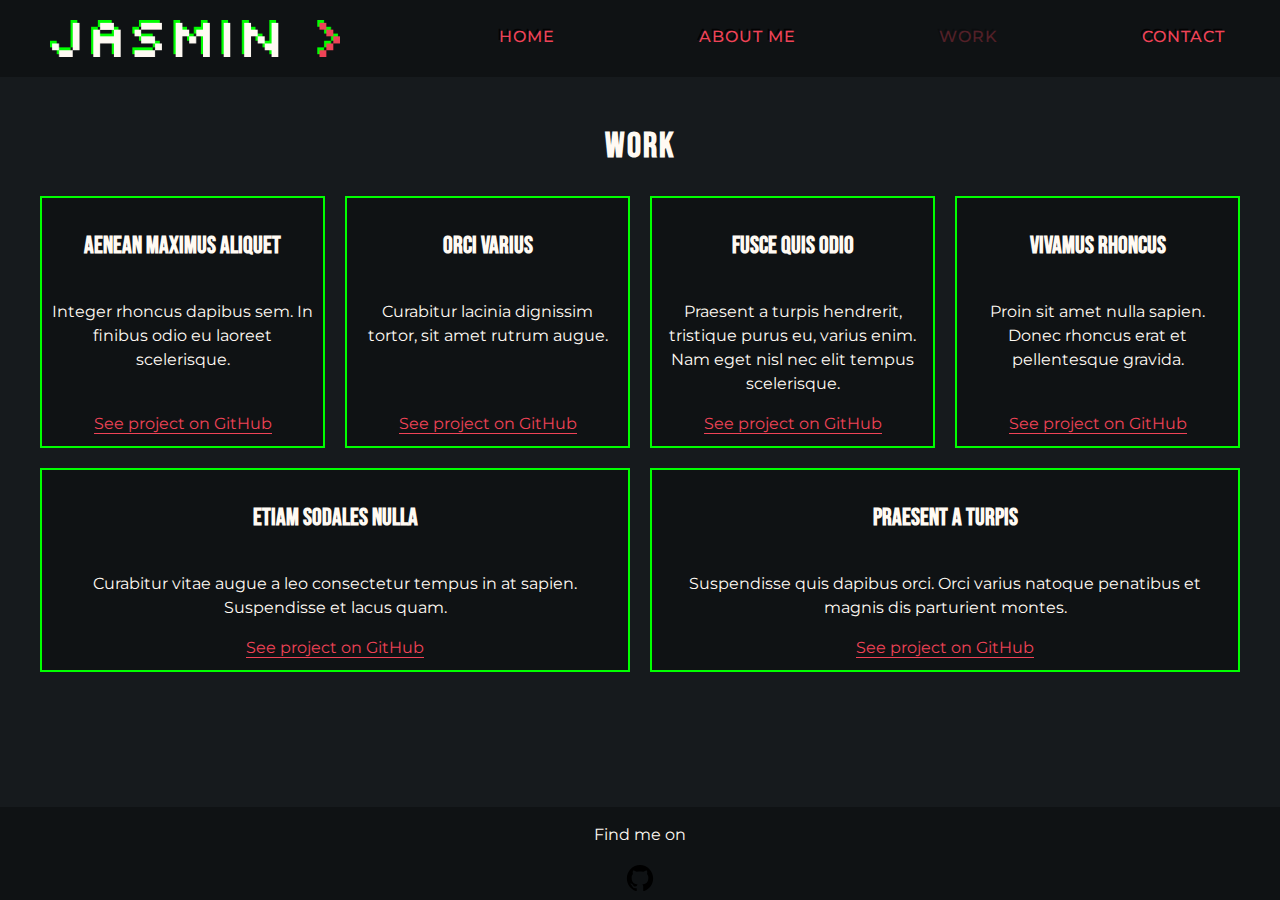
<file: project.html>
<!DOCTYPE html>
<html lang="en">
    <head>
        <meta charset="UTF-8">
        <meta name="viewport" content="width=device-width, initial-scale=1.0">
        <meta name="description" content="Jasmin's Portfolio Webpage, that showcases my work and progress during my CareerFoundry Course">
        <title>Jasmin's Portfolio - Projects</title>
        <link rel="shortcut icon" href="img/favicon.png">
        <link rel="'stylesheet" type="text/css" href="https://cdnjs.cloudflare.com/ajax/libs/normalize/8.0.1/normalize.min.css">
        <link rel="preconnect" href="https://fonts.googleapis.com">
        <link rel="preconnect" href="https://fonts.gstatic.com" crossorigin>
        <link href="https://fonts.googleapis.com/css2?family=Bebas+Neue&amp;family=Montserrat:ital,wght@0,100..900;1,100..900&amp;display=swap" rel="stylesheet">
        <link rel="stylesheet" type="text/css" href="css/style.production.css">
    </head>
    <body>
        <header class="page-header">
            <div class="container">
                <img src="img/jasmin_logo.png" alt="Personal Logo of Jasmin. A text logo of the name." class="logo page-header__item">
                <nav class="main-navigation page-header__item">
                    <ul role="menubar" class="navigation-list">
                        <li role="presentation">
                            <a href="./index.html" role="menuitem" class="navigation-list__item">Home</a>
                        </li>
                        <li role="presentation">
                            <a href="./about.html" role="menuitem" class="navigation-list__item">About me</a>
                        </li>
                        <li role="presentation">
                            <a href="./projects.html" role="menuitem" class="navigation-list__item navigation-list__item--active">Work</a>
                        </li>
                        <li role="presentation">
                            <a href="./contact.html" role="menuitem" class="navigation-list__item">Contact</a>
                        </li>
                    </ul>
                </nav>
            </div>
        </header>
        <main class="work-page">
            <div class="container">
                <h1>Work</h1>
                <div class="work-list">
                    <div class="work-list__item">
                        <h2>Aenean maximus aliquet</h2>
                        <p>Integer rhoncus dapibus sem. In finibus odio eu laoreet scelerisque.</p>
                        <div>
                            <a href="https://github.com/JasDevelops" target="_blank" rel="noreferrer">See project on GitHub</a>
                        </div>
                    </div>
                    <div class="work-list__item">
                        <h2>Orci varius</h2>
                        <p>Curabitur lacinia dignissim tortor, sit amet rutrum augue.</p>
                        <div>
                            <a href="https://github.com/JasDevelops" target="_blank" rel="noreferrer">See project on GitHub</a>
                        </div>
                    </div>
                    <div class="work-list__item">
                        <h2>Fusce quis odio</h2>
                        <p>Praesent a turpis hendrerit, tristique purus eu, varius enim. Nam eget nisl nec elit tempus scelerisque.</p>
                        <div>
                            <a href="https://github.com/JasDevelops" target="_blank" rel="noreferrer">See project on GitHub</a>
                        </div>
                    </div>
                    <div class="work-list__item">
                        <h2>Vivamus rhoncus</h2>
                        <p>Proin sit amet nulla sapien. Donec rhoncus erat et pellentesque gravida.</p>
                        <div>
                            <a href="https://github.com/JasDevelops" target="_blank" rel="noreferrer">See project on GitHub</a>
                        </div>
                    </div>
                    <div class="work-list__item">
                        <h2>Etiam sodales nulla</h2>
                        <p>Curabitur vitae augue a leo consectetur tempus in at sapien. Suspendisse et lacus quam.</p>
                        <div>
                            <a href="https://github.com/JasDevelops" target="_blank" rel="noreferrer">See project on GitHub</a>
                        </div>
                    </div>
                    <div class="work-list__item">
                        <h2>Praesent a turpis</h2>
                        <p>Suspendisse quis dapibus orci. Orci varius natoque penatibus et magnis dis parturient montes.</p>
                        <div>
                            <a href="https://github.com/JasDevelops" target="_blank" rel="noreferrer">See project on GitHub</a>
                        </div>
                    </div>
                </div>
            </div>
        </main>
        <footer class="page-footer">
            <div class="container">
                <p>Find me on</p>
                <div class="social-media">
                    <a href="https://github.com/JasDevelops" target="_blank" rel="noreferrer">
                        <img src="img/github.svg" alt="Github icon">
                    </a>
                </div>
            </div>
        </footer>
    </body>
</html>
</file>
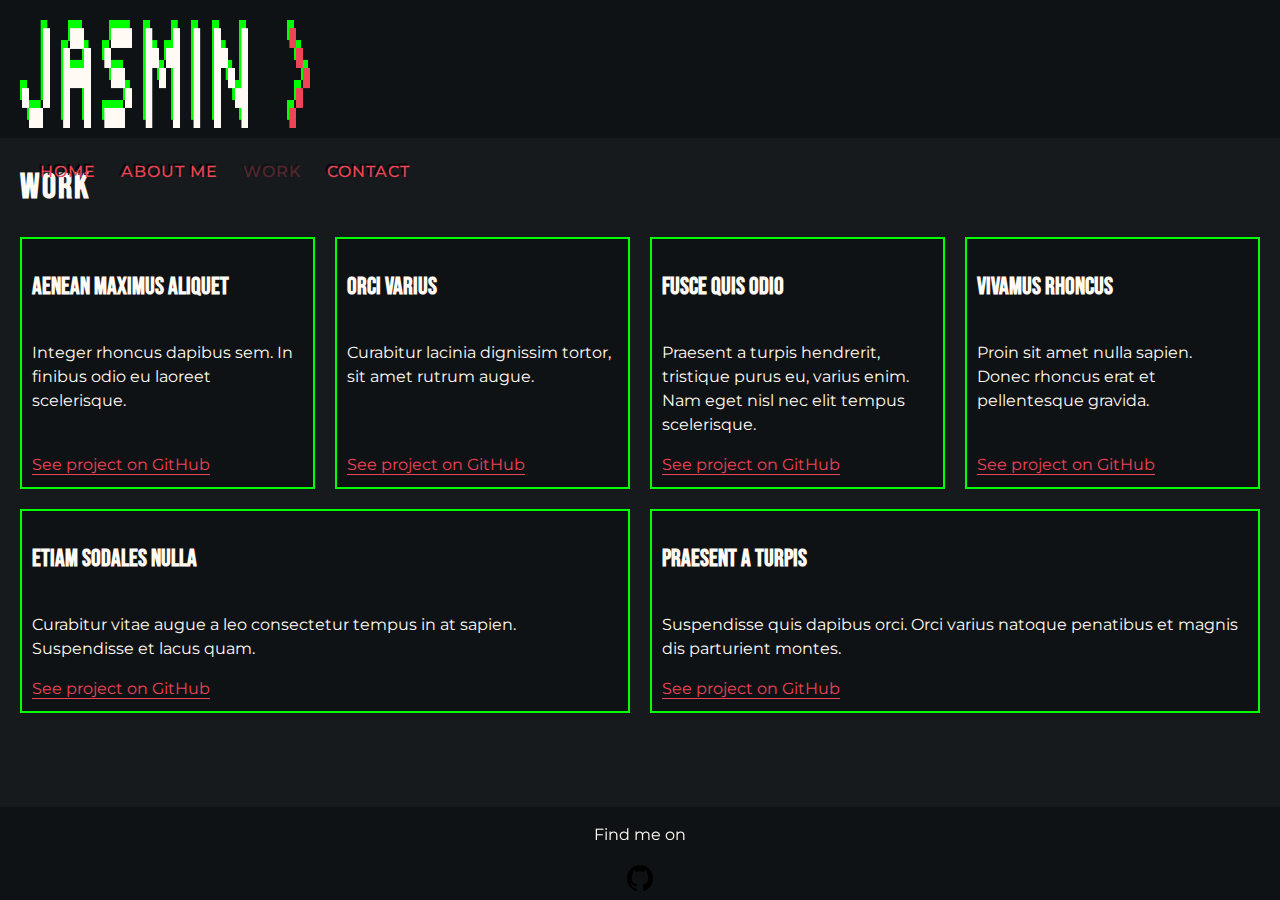
<file: work.html>
<!DOCTYPE html>
<html lang="en">
    <head>
        <meta charset="UTF-8">
        <meta name="viewport" content="width=device-width, initial-scale=1.0">
        <meta name="description" content="Jasmin's Portfolio Webpage, that showcases my work and progress during my CareerFoundry Course">
        <title>Jasmin's Portfolio - Work</title>
        <link rel="shortcut icon" href="img/favicon.png">
        <link rel="'stylesheet" type="text/css" href="https://cdnjs.cloudflare.com/ajax/libs/normalize/8.0.1/normalize.min.css">
        <link rel="preconnect" href="https://fonts.googleapis.com">
        <link rel="preconnect" href="https://fonts.gstatic.com" crossorigin>
        <link href="https://fonts.googleapis.com/css2?family=Bebas+Neue&amp;family=Montserrat:ital,wght@0,100..900;1,100..900&amp;display=swap" rel="stylesheet">
        <link rel="stylesheet" type="text/css" href="css/style.css">
    </head>
    <body>
        <header class="page-header">
            <div class="container">
                <img src="img/jasmin_logo.png" alt="Personal Logo of Jasmin. A text logo of the name." class="logo page-header__item">
                <nav class="main-navigation page-header__item">
                    <ul role="menubar" class="navigation-list">
                        <li role="presentation">
                            <a href="./index.html" role="menuitem" class="navigation-list__item">Home</a>
                        </li>
                        <li role="presentation">
                            <a href="./about.html" role="menuitem" class="navigation-list__item">About me</a>
                        </li>
                        <li role="presentation">
                            <a href="./work.html" role="menuitem" class="navigation-list__item navigation-list__item--active">Work</a>
                        </li>
                        <li role="presentation">
                            <a href="./contact.html" role="menuitem" class="navigation-list__item">Contact</a>
                        </li>
                    </ul>
                </nav>
            </div>
        </header>
        <main class="work-page">
            <div class="container">
                <h1>Work</h1>
                <div class="work-list">
                    <div class="work-list__item">
                        <h2>Aenean maximus aliquet</h2>
                        <p>Integer rhoncus dapibus sem. In finibus odio eu laoreet scelerisque.</p>
                        <div>
                            <a href="https://github.com/JasDevelops" target="_blank" rel="noreferrer">See project on GitHub</a>
                        </div>
                    </div>
                    <div class="work-list__item">
                        <h2>Orci varius</h2>
                        <p>Curabitur lacinia dignissim tortor, sit amet rutrum augue.</p>
                        <div>
                            <a href="https://github.com/JasDevelops" target="_blank" rel="noreferrer">See project on GitHub</a>
                        </div>
                    </div>
                    <div class="work-list__item">
                        <h2>Fusce quis odio</h2>
                        <p>Praesent a turpis hendrerit, tristique purus eu, varius enim. Nam eget nisl nec elit tempus scelerisque.</p>
                        <div>
                            <a href="https://github.com/JasDevelops" target="_blank" rel="noreferrer">See project on GitHub</a>
                        </div>
                    </div>
                    <div class="work-list__item">
                        <h2>Vivamus rhoncus</h2>
                        <p>Proin sit amet nulla sapien. Donec rhoncus erat et pellentesque gravida.</p>
                        <div>
                            <a href="https://github.com/JasDevelops" target="_blank" rel="noreferrer">See project on GitHub</a>
                        </div>
                    </div>
                    <div class="work-list__item">
                        <h2>Etiam sodales nulla</h2>
                        <p>Curabitur vitae augue a leo consectetur tempus in at sapien. Suspendisse et lacus quam.</p>
                        <div>
                            <a href="https://github.com/JasDevelops" target="_blank" rel="noreferrer">See project on GitHub</a>
                        </div>
                    </div>
                    <div class="work-list__item">
                        <h2>Praesent a turpis</h2>
                        <p>Suspendisse quis dapibus orci. Orci varius natoque penatibus et magnis dis parturient montes.</p>
                        <div>
                            <a href="https://github.com/JasDevelops" target="_blank" rel="noreferrer">See project on GitHub</a>
                        </div>
                    </div>
                </div>
            </div>
        </main>
        <footer class="page-footer">
            <div class="container">
                <p>Find me on</p>
                <div class="social-media">
                    <a href="https://github.com/JasDevelops" target="_blank" rel="noreferrer">
                        <img src="img/github.svg" alt="Github icon">
                    </a>
                </div>
            </div>
        </footer>
    </body>
</html>
</file>
<file: css/style.production.css>
* {
	box-sizing: border-box;
}

body {
	background-color: #161a1d;
	color: #fffaf3;
	font-family: "Montserrat", serif;
	font-weight: 400;
	font-size: 16px;
	line-height: 1.5;
	margin: 0;
	display: flex;
	flex-direction: column;
	min-height: 100vh;
}
.container {
	text-align:center;
	max-width:1200px;
	margin: 0 auto;
}
main {
	margin: 20px;
	flex:1;
}

h1 {
	font-family: "Bebas Neue", serif;
	font-size: 35px;
	font-weight: 700;
	letter-spacing: 2px;
}

h2 {
	font-family: "Bebas Neue", serif;
	font-size: 24px;
}

a {
	color: #ef4357;
	border-bottom: 1px solid;
	text-decoration: none;
	transition: opacity 0.3s ease, color 0.4s ease-in;
}

a:hover,
a:focus {
	border-bottom: none;
}

a:visited {
	opacity: 0.8;
}

a:active {
	opacity: 0.7;
	color: #0f0;
}

button{
	background-color: #ef4357;
	color: #161a1d;
	font-family: "Bebas Neue", serif;
	display: inline-block;
	font-size: 16px;
	letter-spacing: 1px;
	line-height: 1;
	text-decoration: none;
	padding: 10px;
	border-radius: 5px;
	text-transform: uppercase;
	border: 2px solid #161a1d;
	margin: 20px 0;
	box-shadow: 4px 6px rgba(0, 0, 0, 0.8);
	transition: opacity 0.2s ease-in, box-shadow 0.3s ease;
}

.button__link{
	background-color: #ef4357;
	color: #161a1d;
	font-family: "Bebas Neue", serif;
	display: inline-block;
	font-size: 16px;
	letter-spacing: 1px;
	line-height: 1;
	text-decoration: none;
	padding: 10px;
	border-radius: 5px;
	text-transform: uppercase;
	border: 2px solid #161a1d;
	margin: 20px 0;
	box-shadow: 4px 6px rgba(0, 0, 0, 0.8);
	transition: opacity 0.2s ease-in, box-shadow 0.3s ease;
}
.button__link{
	background-color: #0f0;
	display: inline-block;
	text-align: center;
}

.button__link a{
	color: #161a1d;
	border-bottom: none;
}

button:hover {
	cursor: pointer;
	opacity: 0.8;
	box-shadow: 3px 5px rgba(0, 0, 0, 0.8);
}

button:focus {
	cursor: pointer;
	opacity: 0.8;
	box-shadow: 3px 5px rgba(0, 0, 0, 0.8);
}

.button__link:hover {
	cursor: pointer;
	opacity: 0.8;
	box-shadow: 3px 5px rgba(0, 0, 0, 0.8);
}

.button__link:focus {
	cursor: pointer;
	opacity: 0.8;
	box-shadow: 3px 5px rgba(0, 0, 0, 0.8);
}

button:active,
.button__link:active {
	box-shadow: none;
}

/* HEADER */

.page-header{
	width: 100%;
	max-width: 100%;
	padding: 10px;
	background-color: rgba(0, 0, 0, 0.3);
}
.page-header .container {
	display: flex;
	flex-wrap: wrap;
}
.page-header__item {
	flex: 0 1 100px;
	padding: 5px;
	margin: 5px;
}

.logo {
	max-width: 300px;
	height: auto;
	width: 100%;
	flex-basis: 300px;
}

.main-navigation {
	flex-grow: 1;
	text-align: right;
}

.navigation-list {
	list-style-type: none;
	display: flex;
	padding: 0;
	margin: 0;
}

.navigation-list li {
	margin-left: 15px;
	flex-grow: 1;
}

.navigation-list li a {
	text-transform: uppercase;
	font-weight: 500;
	text-shadow: -2px -2px rgba(0, 0, 0, 0.8);
	letter-spacing: 1px;
	padding: 5px;
	position: relative;
	transition: transform 0.3s ease-in-out, opacity 0.2s ease;
	border: none;
	display: inline-block;
}

.navigation-list li a:hover,
.navigation-list li a:focus {
	animation: pulsate 1s ease infinite;
}

.navigation-list__item--active {
	opacity: 0.3;
}

/* HOMEPAGE */

.profile {
	max-width: 700px;
	margin: 20px auto;
	display: flex;
	flex-wrap: wrap;
}

.profile__portrait {
	flex: 1 0 calc(50% - 20px );
	align-items: center;
}

.profile__text {
	flex: 1 0 calc(50% - 20px );
	align-items: center;
}

.profile__button {
	flex: 1 0 calc(50% - 20px );
	align-items: center;
}

.profile__portrait svg{
	width: 100%;
	height: auto;
	max-width: 200px;
}
.avatar-bg {
	animation:  2s blink-on infinite alternate ease-in-out ;
	transform-origin: center; 
}
.avatar-cheek_ri,
.avatar-cheek_le {
	animation: 1s mini-pulsate infinite alternate ease-in-out;
}
.profile__text {
	text-align: center;
	padding: 0 30px;
}

.profile__button {
	flex-basis: 100%;
	flex-grow: 0;
	flex-shrink: 0;
	margin-top: 50px;
}
/* ABOUT */

.about-page ul {
	padding: 0;
}

.about-page li {
	list-style: none;
}

.frankfurt-illustration {
	max-width: 100%;
	height: auto;
	margin: 50px auto 0;
}

.ffm__windows-1 {
	animation: 2s windows-on-off infinite alternate linear;
}

.ffm__light-bridge {
	stroke: #ff0;
 /* Initial stroke color */
	stroke-width: 1;
 /* Initial stroke thickness */
	filter: drop-shadow(0 0 5px #ff0);
 /* Initial shadow for glow */
	animation: 5s lights-glow infinite alternate ease-in-out;
}

.ffm__light-skyscraper {
	animation: 1.3s lights-blink infinite alternate ease-in-out;
}

.ffm__text {
	animation: 2s move-in alternate linear;
}
/* WORK */

/* start grid fallback */
.work-list__item {
	display: inline-block;
	width: 25%;
}
/* end grid fallback */
@supports (display: grid) {
	.work-list {
		display: grid;
		grid-template-columns: 1fr 1fr 1fr 1fr;
		grid-gap: 20px;
	}

	.work-list__item {
		background-color: rgba(0, 0, 0, 0.3);
		border: 2px solid #0f0;
		margin: 0;
		padding: 10px;
		width: auto;
		height: auto;
		display: flex;
		flex-direction: column;
	}

	.work-list__item div {
		margin-top: auto;
	}
}

.work-list__item:nth-child(5),
.work-list__item:nth-child(6) {
	grid-column-start: span 2;
}

/*CONTACT*/
form {
	max-width: 500px;
	width: 100%;
	margin: 0 auto;
}

label {
	opacity: 0.2;
	text-transform: uppercase;
	font-size: 12px;
}

.contact-links span {
	opacity: 0.2;
	text-transform: uppercase;
	font-size: 12px;
}

textarea {
	max-width: 100%;
	width:100%;
}

label[for="contact_message"] {
	float: left;
}

.contact_info {
	margin: 5px 0;
	text-align: right;
}

address {
	max-width: 500px;
	margin: 50px auto 0;
	text-align: left;
	border-top: 2px dashed #0f0;
	font-style: normal;
}

address > div {
	width: 100%;
}

.contact-links span {
	display: inline-block;
	width: 150px;
}

.contact-page button {
	margin-top: 40px;
}

.contact-page .button__link {
	margin-top: 50px;
}
/* FOOTER */
.page-footer {
	clear: both;
	display: flex;
	flex-direction: column;
	text-align: center;
	margin-top: 30px;
	background-color: rgba(0, 0, 0, 0.3);
	position: relative;
	bottom: 0;
	left: 0;
	width: 100%;
}
.page-footer a {
	font-size:11px;
	text-transform: uppercase;
}
.social-media img {
	width: 30px;
	height: 30px;
}

.social-media a {
	border: none;
}

.social-media a:hover,
.social-media a:focus {
	opacity: 0.7;
}

.social-media a:visited {
	opacity: 0.6;
}

.social-media a:active {
	opacity: 0.4;
}

/* MEDIA QUERIES */

@media all and (max-width: 992px) {
	.main-navigation {
		text-align: center;
	}

	.navigation-list li a {
		letter-spacing: 0;
	}

	.work-list {
		grid-template-columns: 1fr 1fr;
	}

	.work-list__item:nth-child(5),
	.work-list__item:nth-child(6) {
		grid-column-start: auto;
	}
}

@media all and (max-width: 768px) {
	.page-header {
		flex-direction: row-reverse;
		flex-wrap: wrap;
	}

	.page-header__item {
		flex-basis: 100%;
	}

	.navigation-list li {
		margin: 0 auto;
	}

	.profile__portrait svg, .profile__text, .profile__button {
		flex-basis: 100%;
		margin: 0 auto;
	}

	.work-list {
		grid-gap: 10px;
	}

	.work-list__item:last-child {
		grid-column: auto / auto;
		grid-row: auto / auto;
	}

	h1 {
		font-size: 24px;
	}
}

@media all and (max-width: 480px) {
	.page-header__item:last-child {
		text-align: center;
	}

	.work-list {
		grid-template-columns: 1fr;
	}
}

@media all and (max-width: 350px) {
	.page-header__item:last-child {
		text-align: right;
	}

	.navigation-list {
		flex-flow: column nowrap;
	}

	.navigation-list li {
		margin: 5px 0;
	}
}
@keyframes blink-on {
	0%, 100% {
		transform: scale(1);
		opacity: 1;
	}

	50% {
		transform: scale(0.98);
		opacity:0.8;
	}
}
@keyframes mini-pulsate {
    0%   { 
		stroke: #ef4357;
		stroke-width: 3; 
	}
    100% { 
		stroke: none; 
	}
}
@keyframes pulsate {
	0% {
		transform: scale(1);
	}

	50% {
		transform: scale(1.05);
	}

	100% {
		transform: scale(1);
	}
}

@keyframes windows-on-off {
	0% {
		fill: #0f0;
	}

	50% {
		fill: #0ef;
	}

	100% {
		fill: #161a1d;
	}
}

@keyframes lights-glow {
	0% {
		stroke: #ff0;
		filter: drop-shadow(0 0 5px #ff0);
	}
	100% {
		stroke: #ff0;
		filter: drop-shadow(0 0 5px #ff0);
	}

	50% {
		stroke: #fffaf3;
		filter: drop-shadow(0 0 10px #fffaf3);
	}
}

@keyframes lights-blink {
	0% {
		fill: #ef4357;
	}
	100% {
		fill: #ef4357;
	}

	50% {
		fill: #fffaf3;
	}
}

@keyframes move-in {
	0% {
		animation-timing-function: ease-in;
		opacity: 0;
		transform: translateX(-1000px);
	}

	80% {
		animation-timing-function: ease-in;
		transform: translateY(-8px);
	}

	85% {
		animation-timing-function: ease-in;
		transform: translateY(1px);
	}

	90% {
		animation-timing-function: ease-in;
		transform: translateY(-5px);
	}

	98% {
		animation-timing-function: ease-in;
		transform: translateY(0.5px);
	}

	100% {
		animation-timing-function: ease-out;
		transform: translateY(0);
	}
}
</file>
<file: css/style.css>
:root {
	--dark: #161a1d;
	--offwhite: #fffaf3;
	--pink: #ef4357;
	--green: #0f0;
	--yellow: #ff0;
	--blue: #0ef;
	--black03: rgba(0, 0, 0, 0.3);
	--black08: rgba(0, 0, 0, 0.8);
	--title: "Bebas Neue", serif;
	--body: "Montserrat", serif;
	--text: 16px;
	--h1: 35px;
	--h2: 24px;
	--label: 12px;
	--standard-margin: 20px;
	--standard-padding: 10px;
	--small-mp: 5px;
}
* {
	box-sizing: border-box;
}
body {
	background-color: #161a1d;
	color: var(--offwhite);
	font-family: var(--body);
	font-weight: 400;
	font-size: var(--text);
	line-height: 1.5;
	margin: 0;
}
main {
	margin: var(--standard-margin);
}
section {
	text-align: center;
	margin: 0 auto;
}

h1 {
	font-family: var(--title);
	font-size: var(--h1);
	letter-spacing:2px;
}
h2 {
	font-family: var(--title);
	font-size: var(--h2);
}
a {
	color: var(--pink);
	border-bottom: 1px solid;
	text-decoration: none;
	transition: opacity 0.3s ease, color 0.4s ease-in;
}
a:hover,
a:focus {
	border-bottom: none;
}
a:visited {
	opacity: 0.8;
}
a:active {
	opacity: 0.7;
	color: var(--green);
}
button,
.button__link {
	background-color: var(--pink);
	color: var(--dark);
	font-family: var(--title);
	display: inline-block;
	font-size: var(--text);
	letter-spacing: 1px;
	line-height: 1;
	text-decoration: none;
	padding: var(--standard-padding);
	border-radius: 5px;
	text-transform: uppercase;
	border: 2px solid var(--dark);
	margin: var(--standard-margin) 0;
	box-shadow: 4px 6px var(--black08);
	transition: opacity 0.2s ease-in, box-shadow 0.3s ease;
}
.button__secondary,
.button__link {
	background-color: var(--green);
}
.button__link {
	display: inline-block;
	text-align: center;
}
.button__link a {
	color: var(--dark);
	border-bottom: none;
}
button:hover,
button:focus,
.button__link:hover,
.button__link:focus {
	cursor: pointer;
	opacity: 0.8;
	box-shadow: 3px 5px var(--black08);
}
button:active,
.button__link:active {
	box-shadow: none;
}

/* HEADER */

.page-header {
	display: flex;
	flex-wrap: wrap;
	width: 100%;
	max-width: 100%;
	margin: 0 auto;
	padding: var(--standard-padding);
	background-color: var(--black03);
}
.page-header__item {
	flex: 0 1 100px;
	padding: var(--small-mp);
	margin: var(--small-mp);
}
.page-header__item:first-child {
	max-width: 300px;
	height: 100%;
	width: 100%;
}
.page-header__item:last-child {
	flex-grow: 1;
	text-align: right;
}
.navigation-list {
	list-style-type: none;
	display: flex;
	padding: 0;
	margin: 0;
}
.navigation-list li {
	margin-left: 15px;
	flex-grow: 1;
}
.navigation-list li a {
	text-transform: uppercase;
	font-weight: 500;
	text-shadow: -2px -2px var(--black08);
	letter-spacing: 1px;
	padding: var(--small-mp);
	position: relative;
	transition: transform 0.3s ease-in-out, opacity 0.2s ease;
	border: none;
	display: inline-block;
}
.navigation-list li a:hover,
.navigation-list li a:focus {
	animation: pulsate 1s ease infinite;
}
.navigation-list__item--active {
	opacity: 0.3;
}

/* HOMEPAGE */

.profile {
	max-width: 700px;
	margin: var(--standard-margin) auto;
	display: flex;
	flex-wrap: wrap;
}
.profile__portrait,
.profile__text,
.profile__button {
	flex: 1 0 calc(50% - var(--standard-margin) );
	align-items: center;
}
.profile__portrait {
	width: 100%;
	height: auto;
	max-width: 200px;
}
.profile__text {
	text-align: center;
	padding:0 30px;
}
.profile__button {
	flex-basis: 100%;        
    flex-grow: 0;             
    flex-shrink: 0;
	margin-top:50px
}
/* ABOUT */

.about-page ul {
	padding: 0;
}
.about-page li {
	list-style: none;
}
.frankfurt-illustration {
	max-width: 100%;
	height: auto;
	margin: 50px auto 0;
}
.ffm__windows-1 {
	animation: 2s windows-on-off infinite alternate linear;
}

.ffm__light-bridge {
	stroke: var(--yellow); /* Initial stroke color */
	stroke-width: 1; /* Initial stroke thickness */
	filter: drop-shadow(0 0 5px var(--yellow)); /* Initial shadow for glow */
	animation: 5s lights-glow infinite alternate ease-in-out;
}
.ffm__light-skyscraper {
	animation: 1.3s lights-blink infinite alternate ease-in-out;
}
.ffm__text {
	animation: 2s move-in alternate linear;
}
/* WORK */

/* start grid fallback */
.work-list__item {
	display: inline-block;
	width: 25%;
}
/* end grid fallback */
@supports (display: grid) {
	.work-list {
		display: grid;
		grid-template-columns: 1fr 1fr 1fr 1fr;
		grid-gap: 20px;
	}
	.work-list__item {
		background-color: var(--black03);
		border: 2px solid var(--green);
		margin: 0;
		padding: var(--standard-padding);
		width: auto;
		height: auto;
		display: flex;
		flex-direction: column;
	}
	.work-list__item div {
		margin-top: auto;
	}
}
.work-list__item:nth-child(5),
.work-list__item:nth-child(6) {
	grid-column-start: span 2;
}

/*CONTACT*/
form {
	max-width: 500px;
	width: 100%;
	margin: 0 auto;
}
label {
	opacity: 0.2;
	text-transform: uppercase;
	font-size: var(--label);
}
address {
	display: flex;
	flex-wrap: wrap;
	justify-content: space-around;
	align-items: center;
	max-width: 500px;
	margin: 50px auto 0;
	text-align: left;
	border-top: 2px dashed var(--green);
	font-style: normal;
}
textarea {
	max-width: 100%;
}
label[for="contact_message"] {
	float: left;
}
.contact_info {
	margin: var(--small-mp) 0;
	text-align: right;
}
.contact-page button {
	margin-top: 40px;
}
.contact-page .button__link {
	flex-grow: 2;
}
/* FOOTER */
.page-footer {
	clear: both;
	display: flex;
	flex-direction: column;
	text-align: center;
	margin-top: 30px;
	background-color: var(--black03);
	position: fixed;
	bottom:0;
	left:0;
	width:100%;
}
.social-media img {
	width: 30px;
	height: 30px;
}
.social-media a {
	border: none;
}
.social-media a:hover,
.social-media a:focus {
	opacity: 0.7;
}
.social-media a:visited {
	opacity: 0.6;
}
.social-media a:active {
	opacity: 0.4;
}

/* MEDIA QUERIES */

@media all and (max-width: 992px) {
	.page-header__item {
		flex: 0 1 auto;
	}
	.navigation-list li a {
		letter-spacing: 0;
	}
	.work-list {
		grid-template-columns: 1fr 1fr;
	}
	.work-list__item:nth-child(5),
	.work-list__item:nth-child(6) {
		grid-column-start: auto;
	}
}
@media all and (max-width: 768px) {
	.page-header {
		flex-direction: row-reverse;
		flex-wrap: wrap;
	}
	.page-header__item {
		flex-basis: 100%;
	}
	.navigation-list li {
		margin: 0 auto;
	}
	.profile__portrait, .profile__text, .profile__button {
		flex-basis: 100%;
		margin: 0 auto
	}
	.work-list {
		grid-gap: 10px;
	}
	.work-list__item:last-child {
		grid-column: auto / auto;
		grid-row: auto / auto;
	}
	h1 {
		font-size: var(--h2);
	}
}
@media all and (max-width: 480px) {
	.page-header__item:last-child {
		text-align: center;
	}
	.work-list {
		grid-template-columns: 1fr;
	}
}
@media all and (max-width: 350px) {
	.page-header__item:last-child {
		text-align: right;
	}
	.navigation-list {
		flex-flow: column nowrap;
	}
	.navigation-list li {
		margin: var(--small-mp) 0;
	}
}

@keyframes pulsate {
	0% {
		transform: scale(1);
	}
	50% {
		transform: scale(1.05);
	}
	100% {
		transform: scale(1);
	}
}

@keyframes windows-on-off {
	0% {
		fill: var(--green);
	}
	50% {
		fill: var(--blue);
	}
	100% {
		fill: var(--dark);
	}
}
@keyframes lights-glow {
	0%,
	100% {
		stroke: var(--yellow);
		filter: drop-shadow(0 0 5px var(--yellow));
	}
	50% {
		stroke: var(--offwhite);
		filter: drop-shadow(0 0 10px var(--offwhite));
	}
}
@keyframes lights-blink {
	0%,
	100% {
		fill: var(--pink);
	}
	50% {
		fill: var(--offwhite);
	}
}
@keyframes move-in {
	0% {
		animation-timing-function: ease-in;
		opacity: 0;
		transform: translateX(-1000px);
	}
	80% {
		animation-timing-function: ease-in;
		transform: translateY(-8px);
	}
	85% {
		animation-timing-function: ease-in;
		transform: translateY(1px);
	}
	90% {
		animation-timing-function: ease-in;
		transform: translateY(-5px);
	}
	98% {
		animation-timing-function: ease-in;
		transform: translateY(0.5px);
	}
	100% {
		animation-timing-function: ease-out;
		transform: translateY(0);
	}
}
</file>
